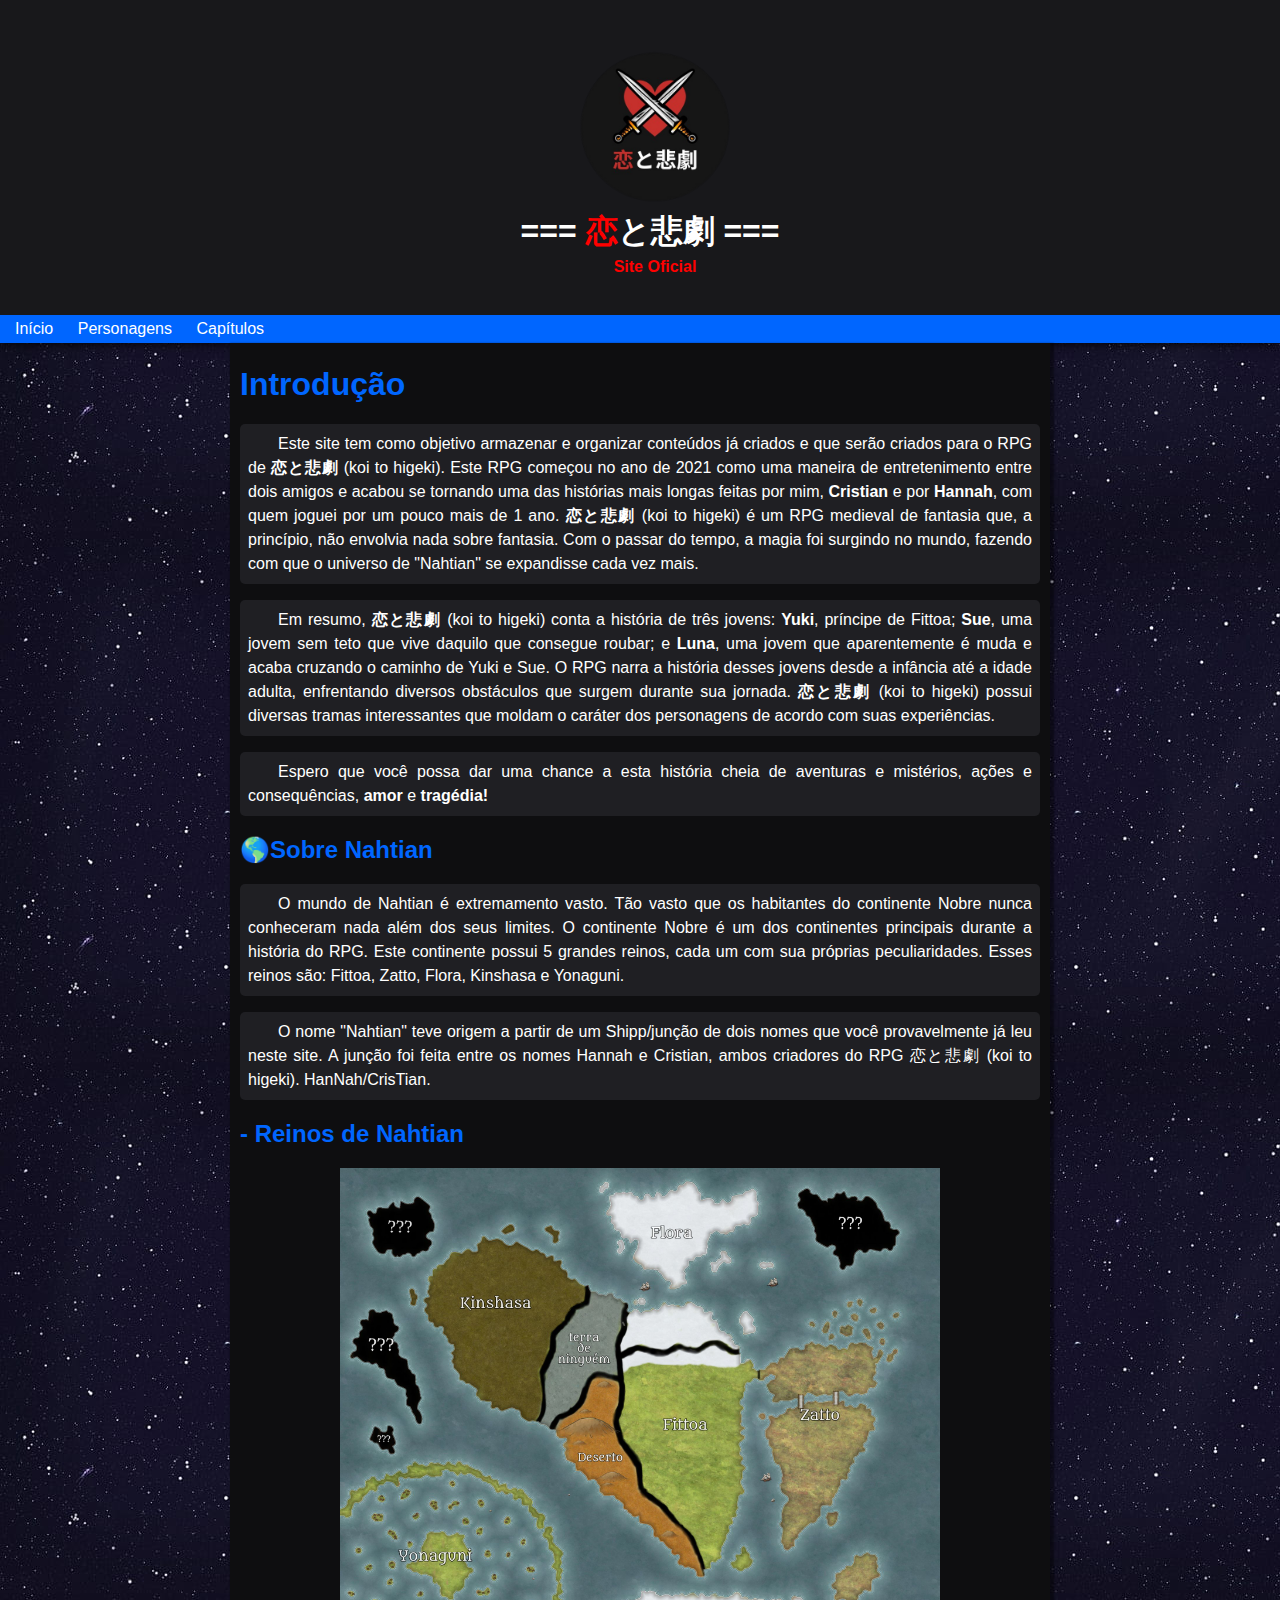
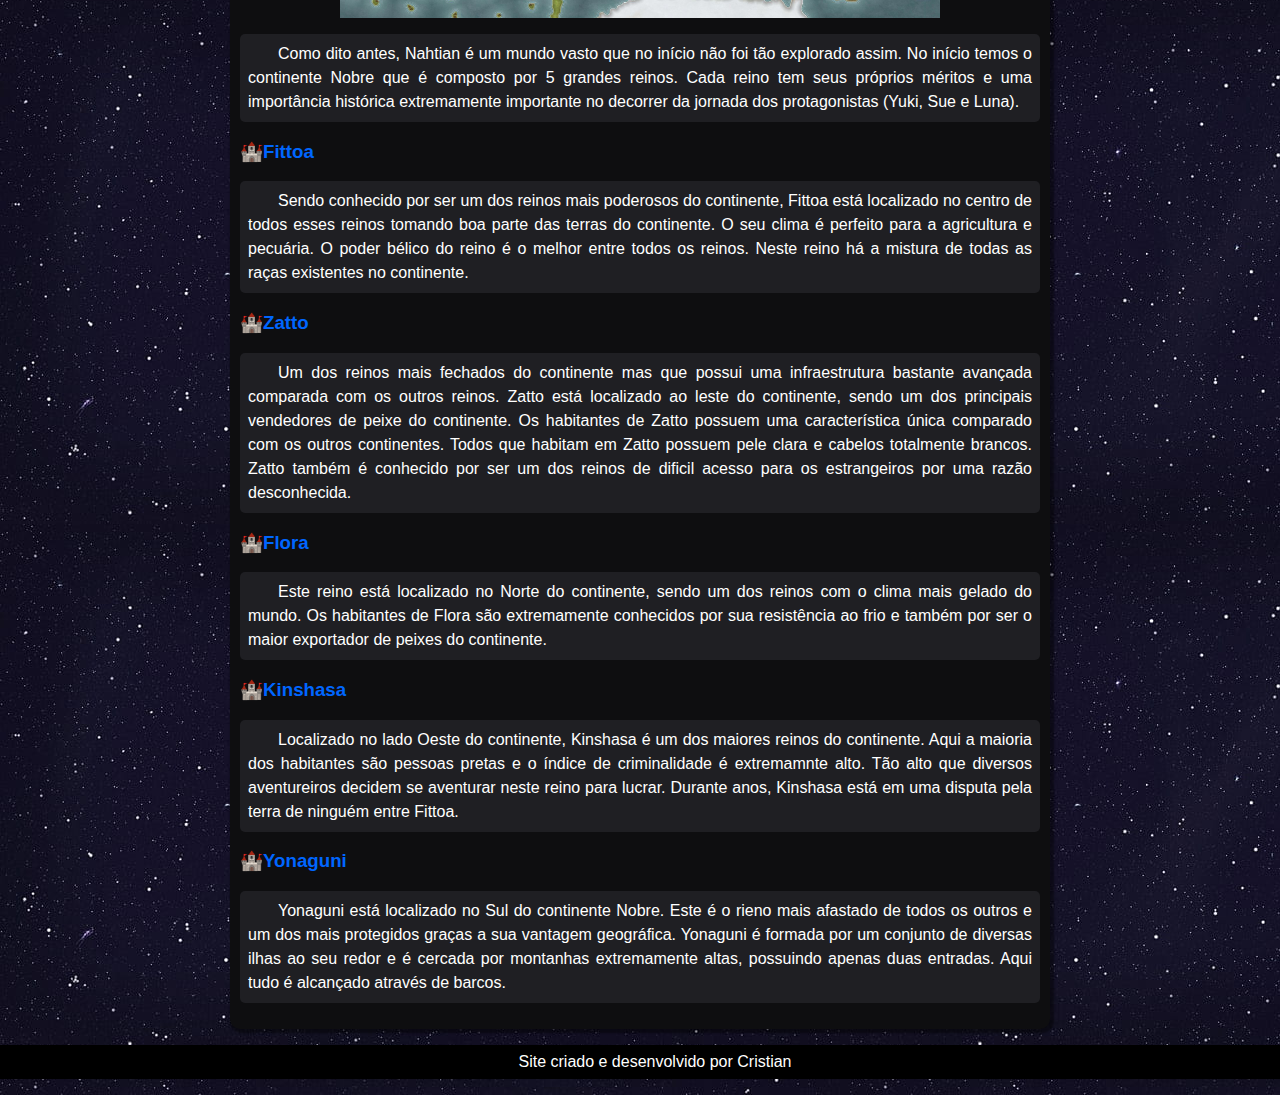
<file: index.html>
<!DOCTYPE html>
<html lang="pt-br">
<head>
    <meta charset="UTF-8">
    <meta name="viewport" content="width=device-width, initial-scale=1.0">
    <link rel="stylesheet" href="estilo1.css">
    <link rel="shortcut icon" href="imagens/icon.png" type="favicon.ico">
    <title>Site Koi to Higeki</title>
    
</head>
<body>
    <header>
        <p><img src="imagens/icon.png" alt="Logo"></p>
            <h1 class="h11">=== <strong>恋</strong>と悲劇 ===</h1>
            <p><strong>Site Oficial</strong></p>
        
        <nav>
            <a href="#">Início</a>
            <a href="personagens/pagina2.html" >Personagens</a>
            <a href="Capítulos/capitulos.html" >Capítulos</a>
        </nav>
    </header>
    <main>
        <h1>Introdução</h1>
        <p class="divisao">Este site tem como objetivo armazenar e organizar conteúdos já criados e que serão criados para o RPG de <strong>恋と悲劇</strong> (koi to higeki). Este RPG começou no ano de 2021 como uma maneira de entretenimento entre dois amigos e acabou se tornando uma das histórias mais longas feitas por mim, <strong>Cristian</strong> e por <strong>Hannah</strong>, com quem joguei por um pouco mais de 1 ano. <strong>恋と悲劇</strong> (koi to higeki) é um RPG medieval de fantasia que, a princípio, não envolvia nada sobre fantasia. Com o passar do tempo, a magia foi surgindo no mundo, fazendo com que o universo de "Nahtian" se expandisse cada vez mais.</p>
        <p class="divisao">Em resumo, <strong>恋と悲劇</strong> (koi to higeki) conta a história de três jovens: <strong>Yuki</strong>, príncipe de Fittoa; <strong>Sue</strong>, uma jovem sem teto que vive daquilo que consegue roubar; e <strong>Luna</strong>, uma jovem que aparentemente é muda e acaba cruzando o caminho de Yuki e Sue. O RPG narra a história desses jovens desde a infância até a idade adulta, enfrentando diversos obstáculos que surgem durante sua jornada. <strong>恋と悲劇</strong> (koi to higeki) possui diversas tramas interessantes que moldam o caráter dos personagens de acordo com suas experiências.</p>
        <p class="divisao">Espero que você possa dar uma chance a esta história cheia de aventuras e mistérios, ações e consequências, <strong>amor</strong> e <strong>tragédia!</strong></p>

        <h2>&#x1F30E;Sobre Nahtian</h2>
        <p class="divisao">O mundo de Nahtian é extremamento vasto. Tão vasto que os habitantes do continente Nobre nunca conheceram nada além dos seus limites. O continente Nobre é um dos continentes principais durante a história do RPG. Este continente possui 5 grandes reinos, cada um com sua próprias peculiaridades. Esses reinos são: Fittoa, Zatto, Flora, Kinshasa e Yonaguni.</p>
        <p class="divisao">O nome "Nahtian" teve origem a partir de um Shipp/junção de dois nomes que você provavelmente já leu neste site. A junção foi feita entre os nomes Hannah e Cristian, ambos criadores do RPG 恋と悲劇 (koi to higeki). HanNah/CrisTian.</p>
        
        <h2>- Reinos de Nahtian</h2>
        <picture>
        <source media="(max-width: 700px )" srcset="imagens\mapa-mundi-pequeno-ori.jpg" type="image/jpg">
        <img src="imagens/mapa-mundi.jpg" alt="original">
        </picture>
        <p class="divisao">Como dito antes, Nahtian é um mundo vasto que no início não foi tão explorado assim. No início temos o continente Nobre que é composto por 5 grandes reinos. Cada reino tem seus próprios méritos e uma importância histórica extremamente importante no decorrer da jornada dos protagonistas (Yuki, Sue e Luna).</p>

        <h3> &#x1F3F0;Fittoa</h3>
        <p class="divisao">Sendo conhecido por ser um dos reinos mais poderosos do continente, Fittoa está localizado no centro de todos esses reinos tomando boa parte das terras do continente. O seu clima é perfeito para a agricultura e pecuária. O poder bélico do reino é o melhor entre todos os reinos. Neste reino há a mistura de todas as raças existentes no continente.
        </p>

        <h3>&#x1F3F0;Zatto</h3>
        <p class="divisao">Um dos reinos mais fechados do continente mas que possui uma infraestrutura bastante avançada comparada com os outros reinos. Zatto está localizado ao leste do continente, sendo um dos principais vendedores de peixe do continente. Os habitantes de Zatto possuem uma característica única comparado com os outros continentes. Todos que habitam em Zatto possuem pele clara e cabelos totalmente brancos. Zatto também é conhecido por ser um dos reinos de dificil acesso para os estrangeiros por uma razão desconhecida.</p>

        <h3>&#x1F3F0;Flora</h3>
        <p class="divisao">Este reino está localizado no Norte do continente, sendo um dos reinos com o clima mais gelado do mundo. Os habitantes de Flora são extremamente conhecidos por sua resistência ao frio e também por ser o maior exportador de peixes do continente.</p>

        <h3>&#x1F3F0;Kinshasa</h3>
        <p class="divisao">Localizado no lado Oeste do continente, Kinshasa é um dos maiores reinos do continente. Aqui a maioria dos habitantes são pessoas pretas e o índice de criminalidade é extremamnte alto. Tão alto que diversos aventureiros decidem se aventurar neste reino para lucrar. Durante anos, Kinshasa está em uma disputa pela terra de ninguém entre Fittoa.</p>

        <h3>&#x1F3F0;Yonaguni</h3>
        <p class="divisao">Yonaguni está localizado no Sul do continente Nobre. Este é o rieno mais afastado de todos os outros e um dos mais protegidos graças a sua vantagem geográfica. Yonaguni é formada por um conjunto de diversas ilhas ao seu redor e é cercada por montanhas extremamente altas, possuindo apenas duas entradas. Aqui tudo é alcançado através de barcos.</p>


    </main>
    <footer>
        <p>Site criado e desenvolvido por Cristian</p>
    </footer>
    
</body>
</html>
</file>
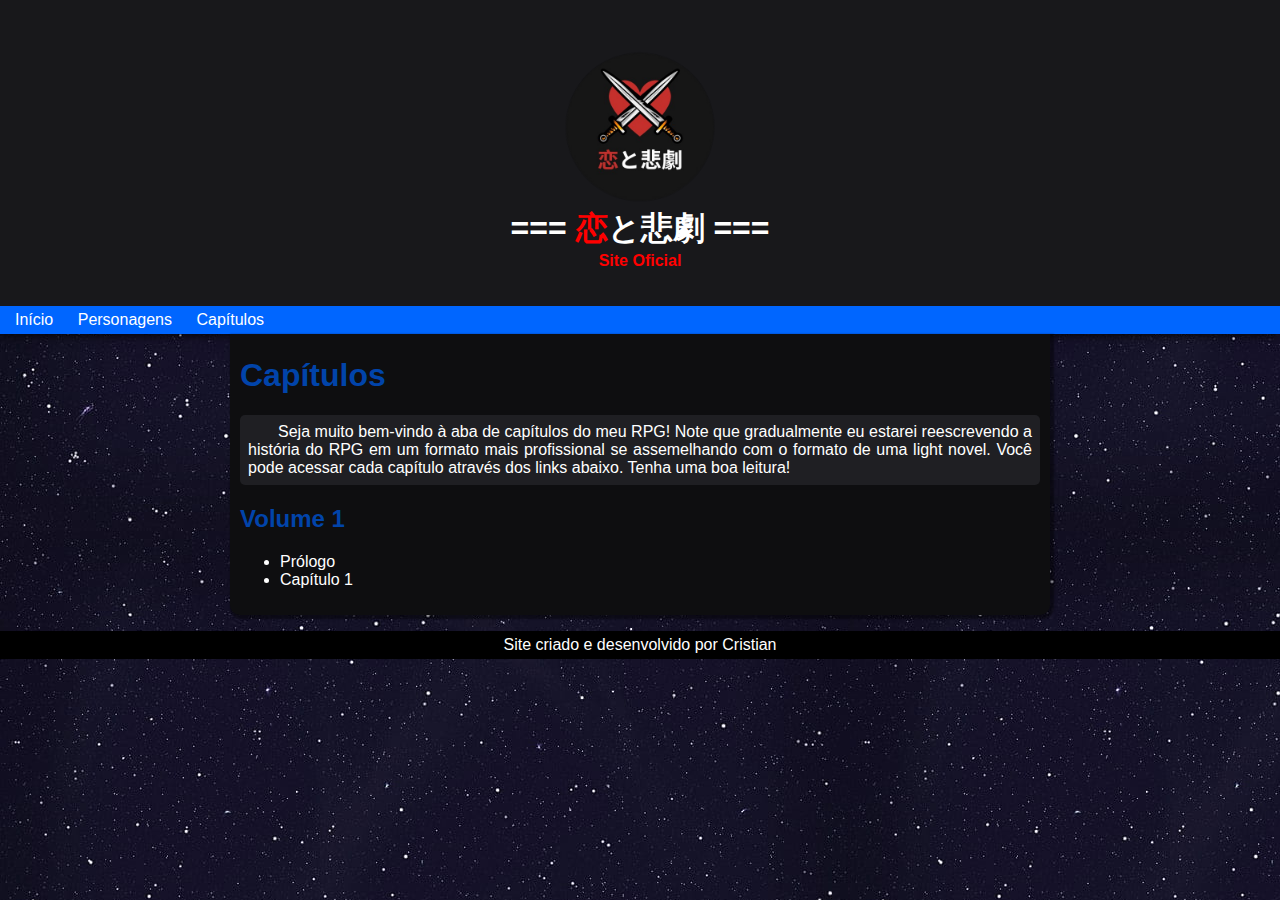
<file: Capítulos/capitulos.html>
<!DOCTYPE html>
<html lang="pt-br">
<head>
    <meta charset="UTF-8">
    <meta name="viewport" content="width=device-width, initial-scale=1.0">
    <link rel="stylesheet" href="estilo3.css">
    <link rel="shortcut icon" href="../imagens/icon.png" type="favicon.ico">
    <title>Site Koi to Higeki</title>
</head>
<body>
    <header>
        <p><img src="../imagens/icon.png" alt="Logo"></p>
        <h1>=== <strong>恋</strong>と悲劇 ===</h1>
        <p><strong>Site Oficial</strong></p>
        <nav>
            <a href="../index.html" >Início</a>
            <a href="../personagens/pagina2.html" >Personagens</a>
            <a href="#">Capítulos</a>
        </nav>
    </header>
    <main>
        <h1>Capítulos</h1>
        <p class="divisão">Seja muito bem-vindo à aba de capítulos do meu RPG! Note que gradualmente eu estarei reescrevendo a história do RPG em um formato mais profissional se assemelhando com o formato de uma light novel. Você pode acessar cada capítulo através dos links abaixo. Tenha uma boa leitura!</p>
        <h2>Volume 1</h2>
        <ul>
            <li><a href="../Volume 1/prologo.html">Prólogo</a></li>
            <li><a href="../Volume 1/capitulo1.html">Capítulo 1</a></li>
        </ul>
    </main>
    <footer>
        <p>Site criado e desenvolvido por Cristian</p>
    </footer>
    
</body>
</html>
</file>
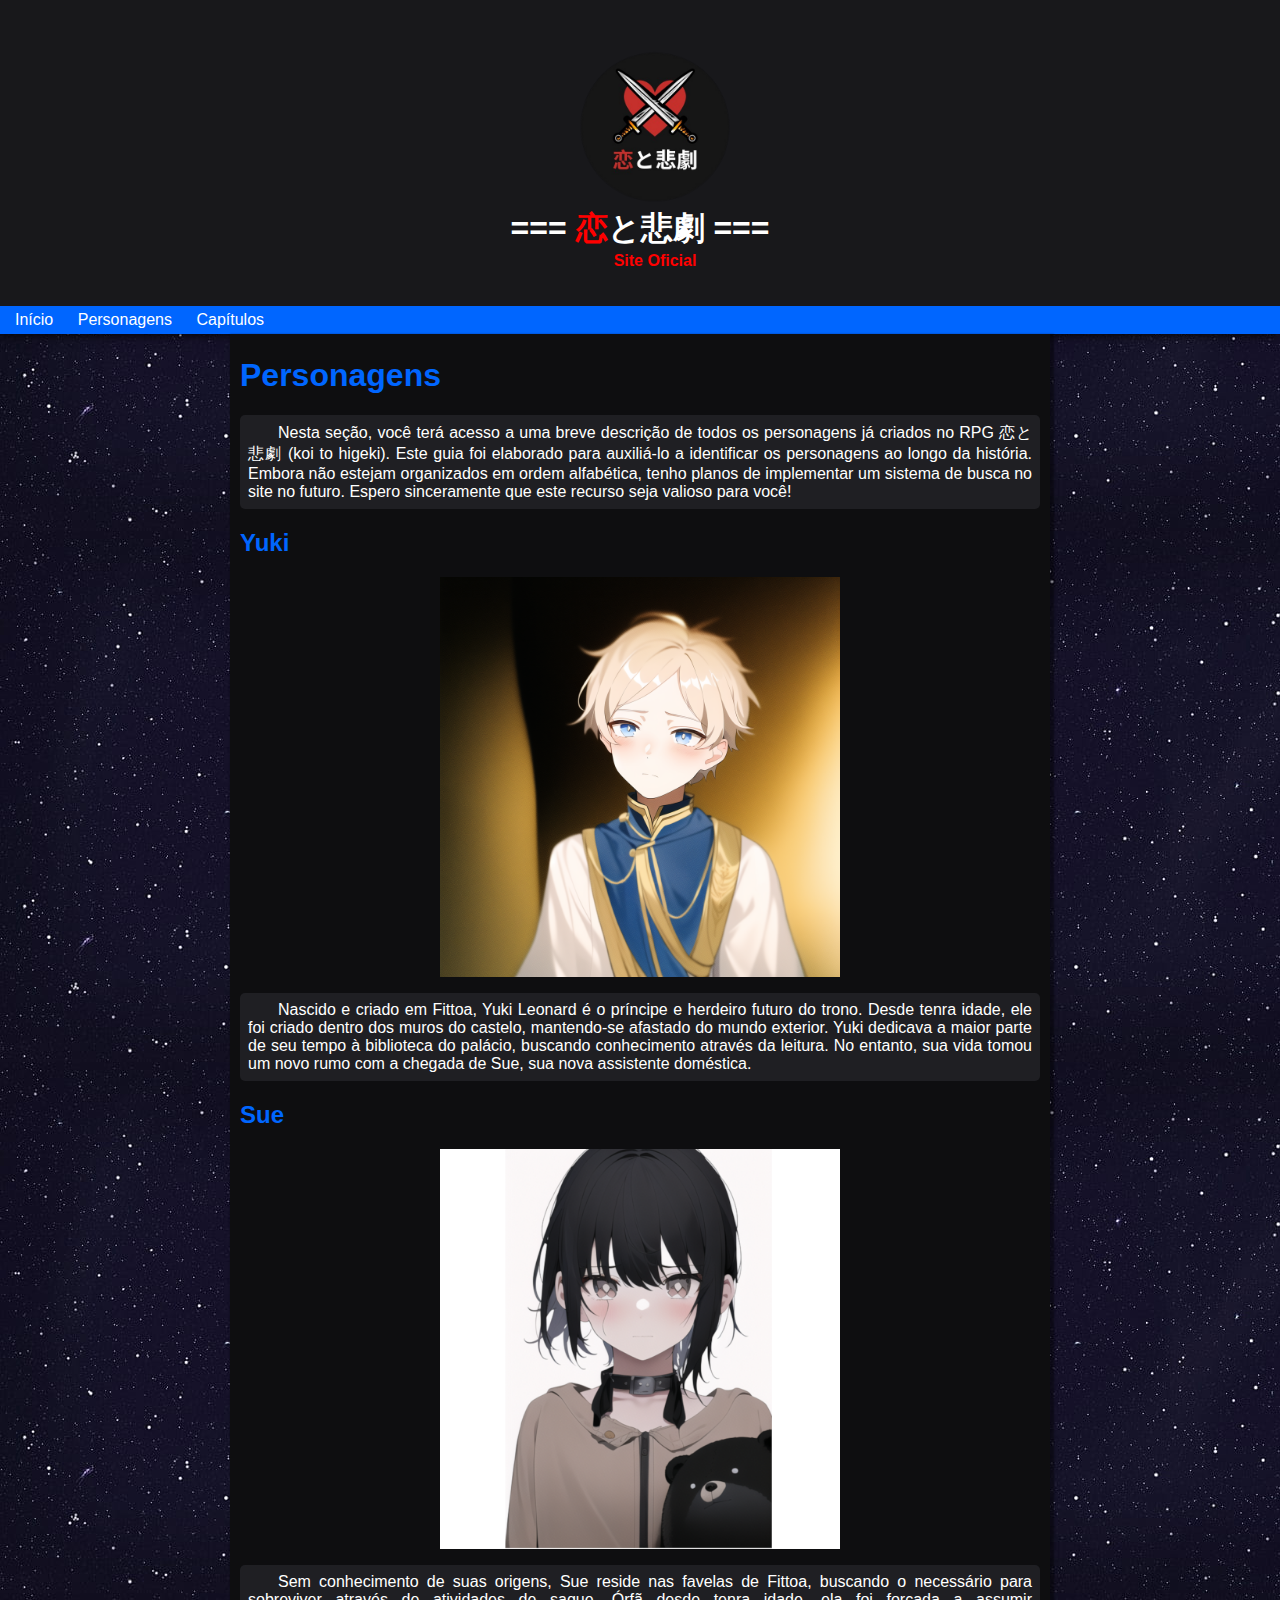
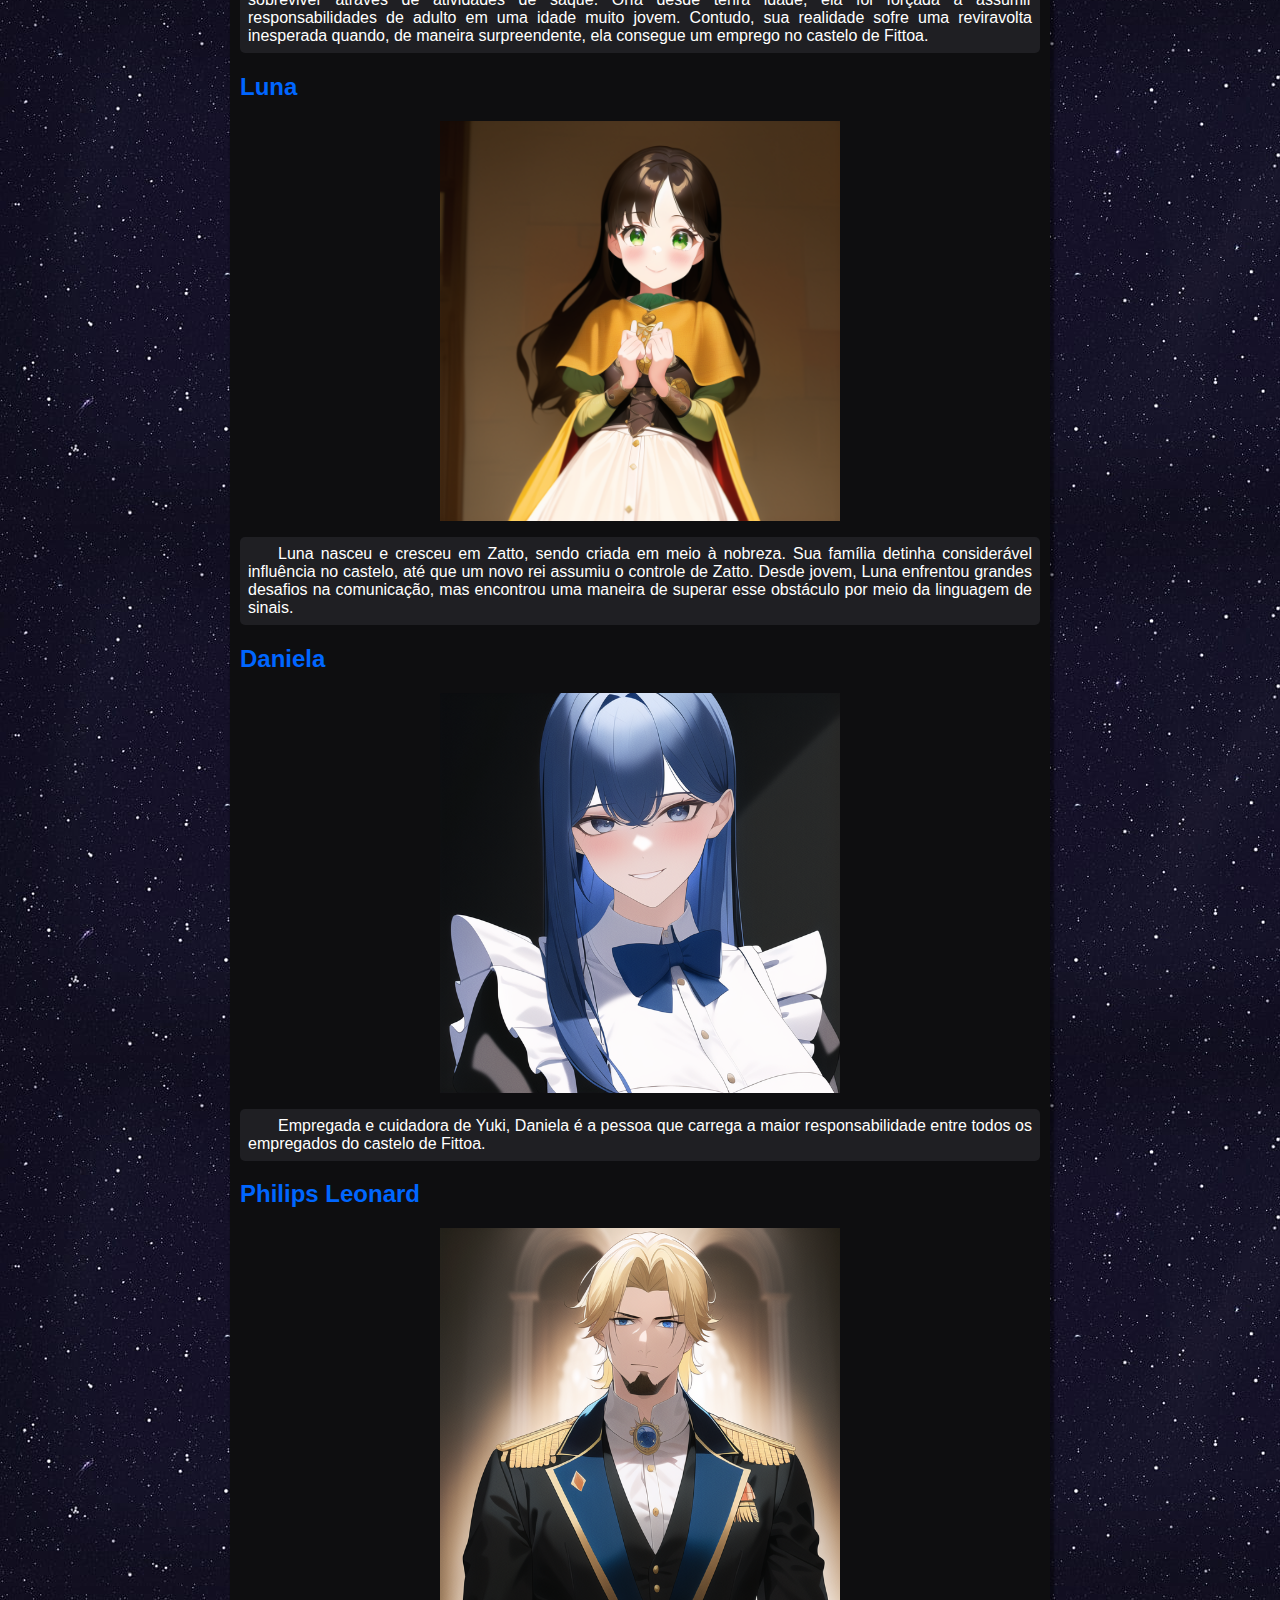
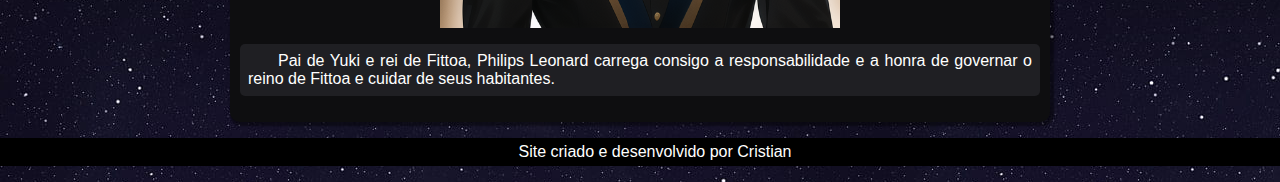
<file: personagens/pagina2.html>
<!DOCTYPE html>
<html lang="pt-br">
<head>
    <meta charset="UTF-8">
    <meta name="viewport" content="width=device-width, initial-scale=1.0">
    <link rel="stylesheet" href="estilo2.css">
    <link rel="shortcut icon" href="../imagens/icon.png" type="favicon.ico">
    <title>Koi to Higeki Personagens</title>
</head>
<body>
        <header>
            <p><img src="../imagens/icon.png" alt="Logo"></p>
            <h1> === <strong>恋</strong>と悲劇 ===</h1>
            <p><strong>Site Oficial</strong></p>
            <nav>
                <a href="../index.html" >Início</a>
                <a href="personagens/pagina2.html" >Personagens</a>
                <a href="../Capítulos/capitulos.html" >Capítulos</a>
            </nav>
        </header>
        <main>
            <h1>Personagens</h1>
            <p class="divisão">Nesta seção, você terá acesso a uma breve descrição de todos os personagens já criados no RPG 恋と悲劇 (koi to higeki). Este guia foi elaborado para auxiliá-lo a identificar os personagens ao longo da história. Embora não estejam organizados em ordem alfabética, tenho planos de implementar um sistema de busca no site no futuro. Espero sinceramente que este recurso seja valioso para você!</p>

            <h2>Yuki</h2>
            <img class="personagens" src="../imagens/yuki-young.png" alt="yuki">
            <p class="divisão">Nascido e criado em Fittoa, Yuki Leonard é o príncipe e herdeiro futuro do trono. Desde tenra idade, ele foi criado dentro dos muros do castelo, mantendo-se afastado do mundo exterior. Yuki dedicava a maior parte de seu tempo à biblioteca do palácio, buscando conhecimento através da leitura. No entanto, sua vida tomou um novo rumo com a chegada de Sue, sua nova assistente doméstica.</p>

            <h2>Sue</h2>
            <img class="personagens" src="../imagens/sue-young-original.png" alt="Sue">
            <p class="divisão">Sem conhecimento de suas origens, Sue reside nas favelas de Fittoa, buscando o necessário para sobreviver através de atividades de saque. Órfã desde tenra idade, ela foi forçada a assumir responsabilidades de adulto em uma idade muito jovem. Contudo, sua realidade sofre uma reviravolta inesperada quando, de maneira surpreendente, ela consegue um emprego no castelo de Fittoa.</p>

            <h2>Luna</h2>
            <img class="personagens" src="../imagens/luna-young.png" alt="Luna">
            <p class="divisão">Luna nasceu e cresceu em Zatto, sendo criada em meio à nobreza. Sua família detinha considerável influência no castelo, até que um novo rei assumiu o controle de Zatto. Desde jovem, Luna enfrentou grandes desafios na comunicação, mas encontrou uma maneira de superar esse obstáculo por meio da linguagem de sinais.</p>

            <h2>Daniela</h2>
            <img class="personagens" src="../imagens/daniela.png" alt="daniela">
            <p class="divisão">Empregada e cuidadora de Yuki, Daniela é a pessoa que carrega a maior responsabilidade entre todos os empregados do castelo de Fittoa.</p>

            <h2>Philips Leonard</h2>
            <img class="personagens" src="../imagens/PhilipsLeonard.png" alt="Philips">
            <p class="divisão">Pai de Yuki e rei de Fittoa, Philips Leonard carrega consigo a responsabilidade e a honra de governar o reino de Fittoa e cuidar de seus habitantes.</p>


        </main>
        <footer>
            <p>Site criado e desenvolvido por Cristian</p>
        </footer>
        
    
    
</body>
</html>
</file>
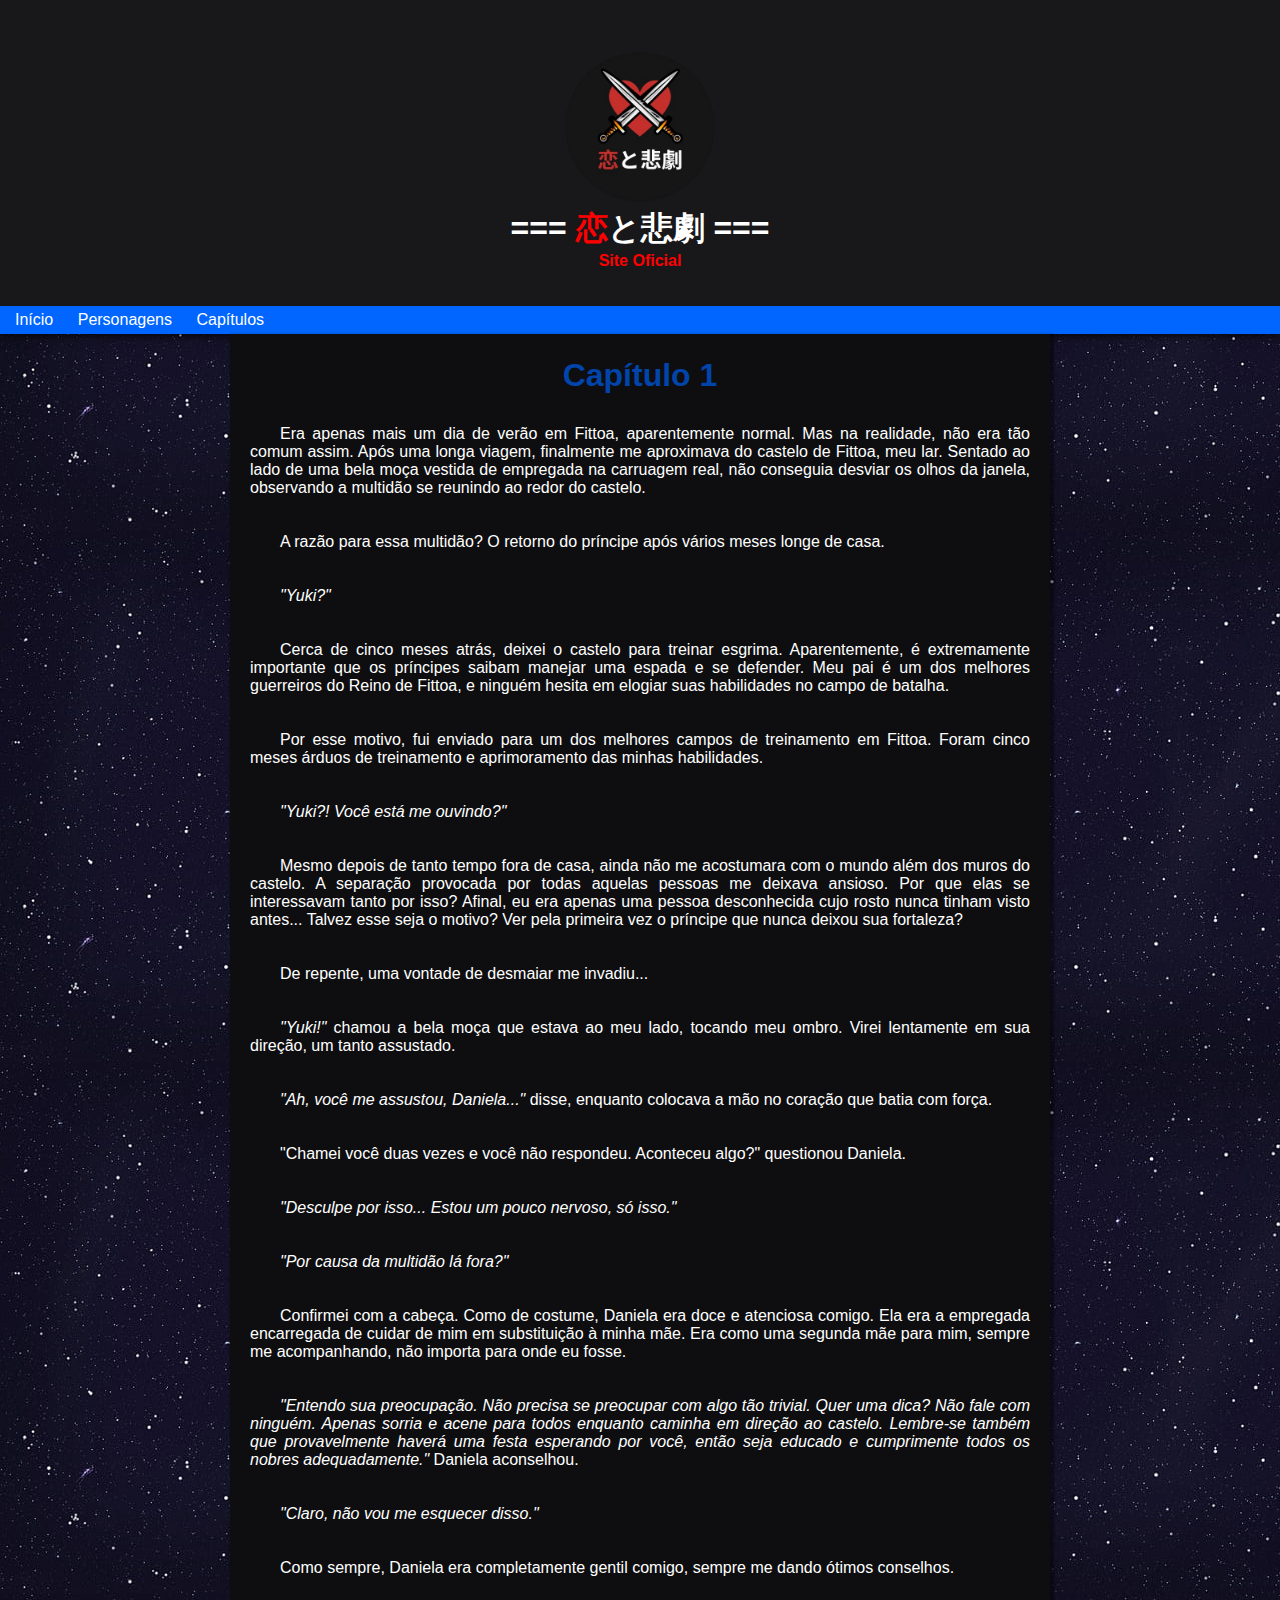
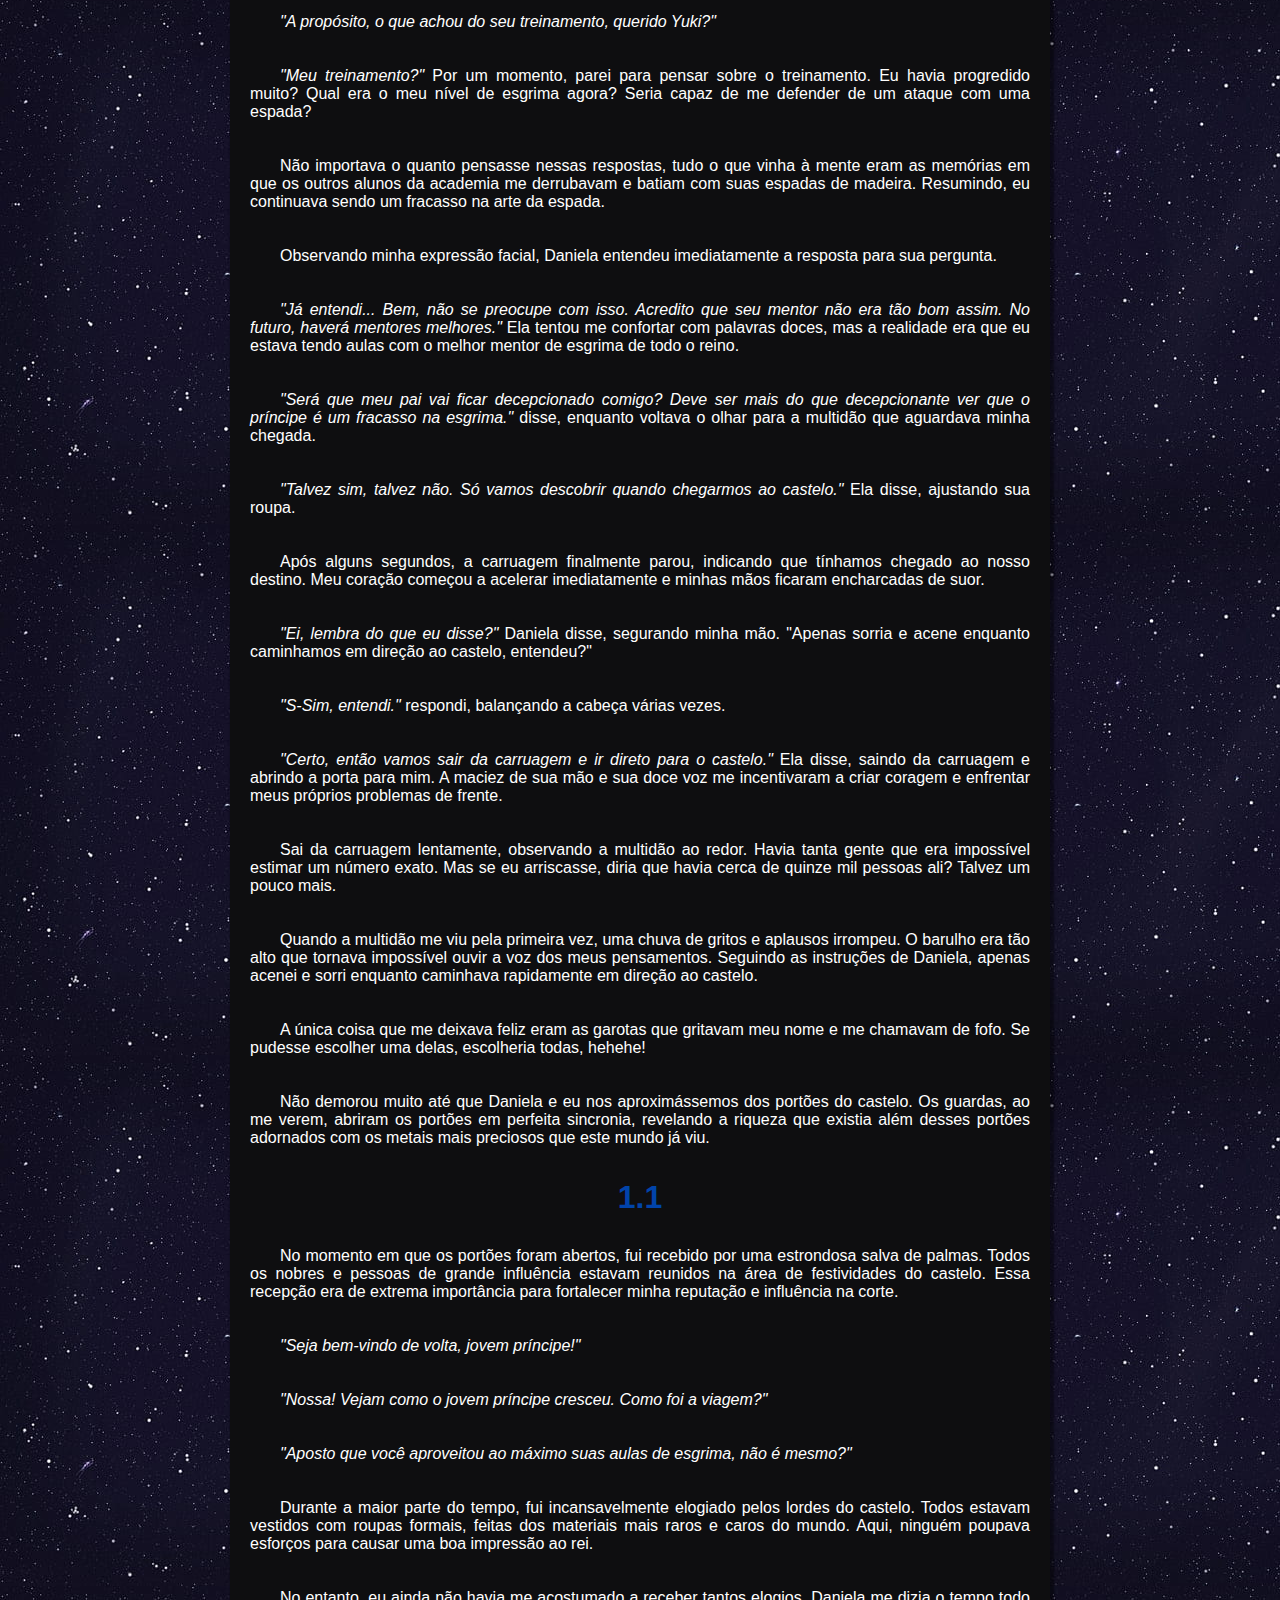
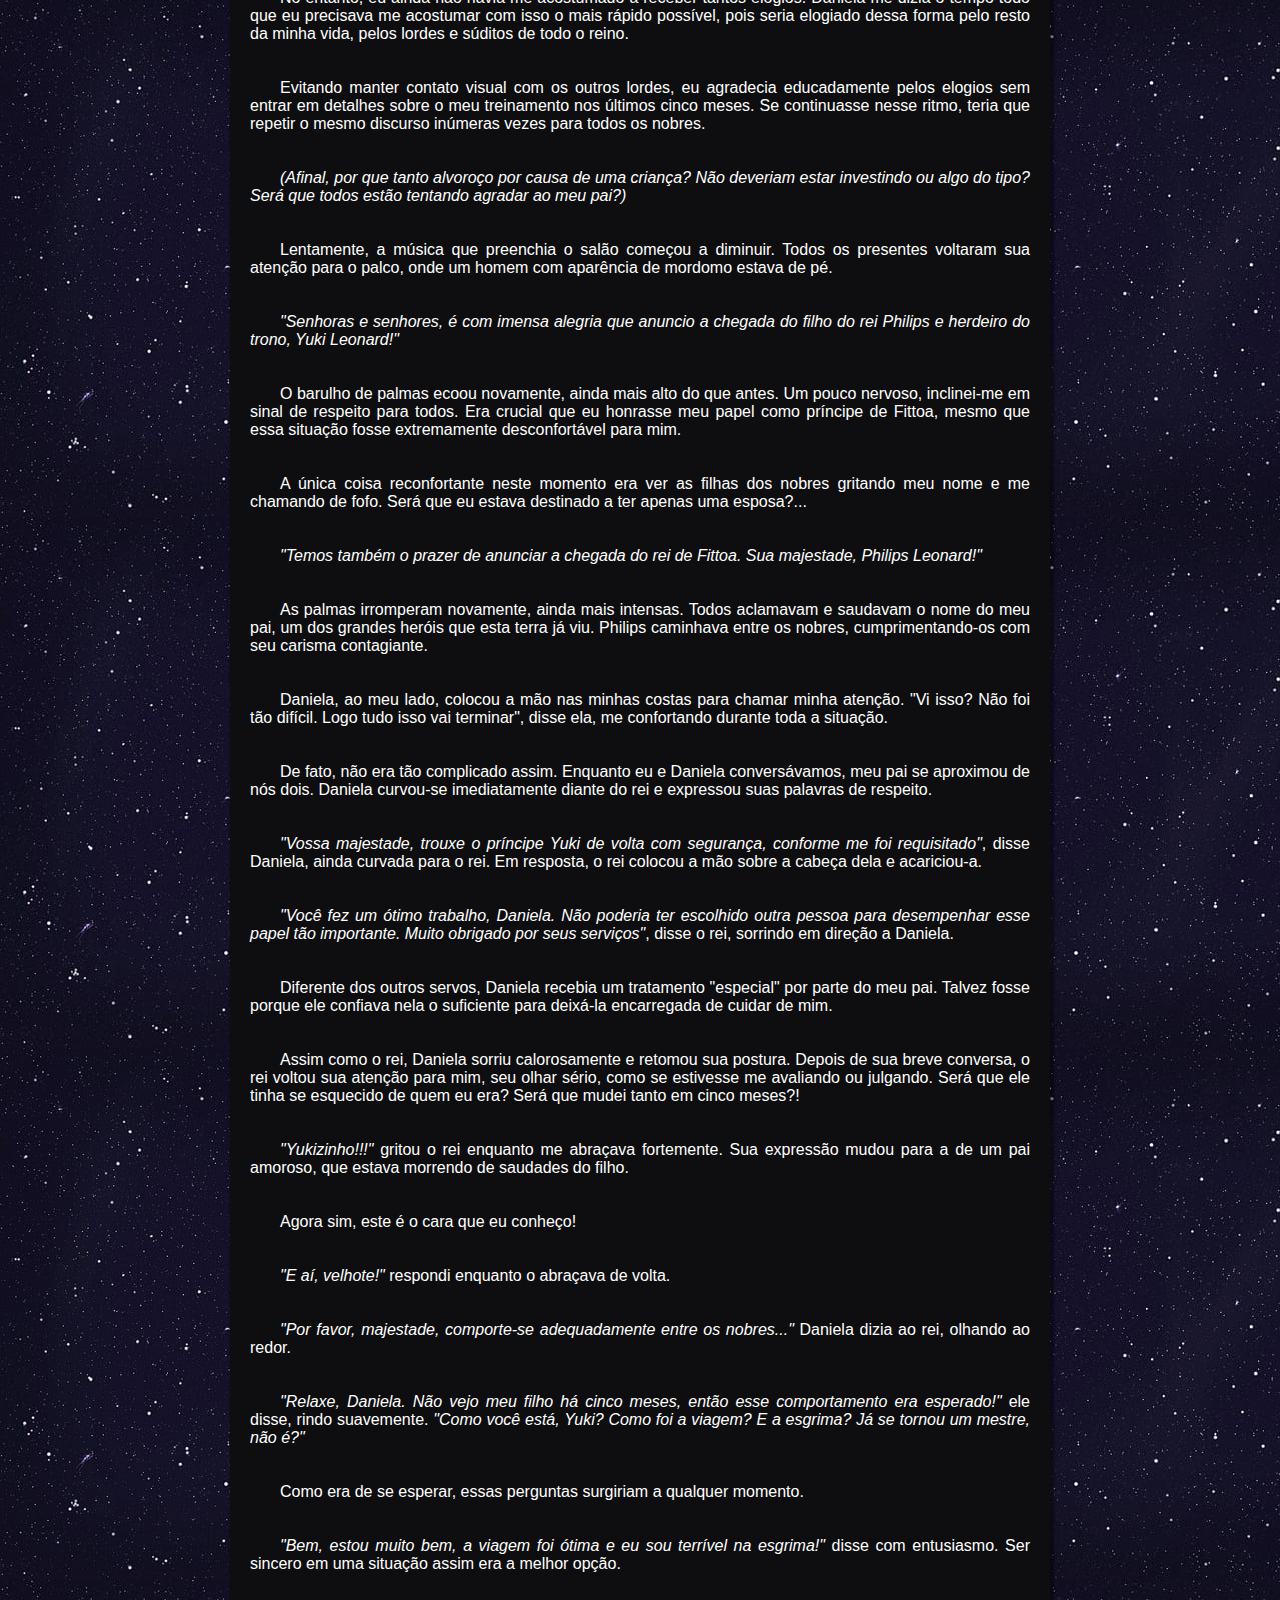
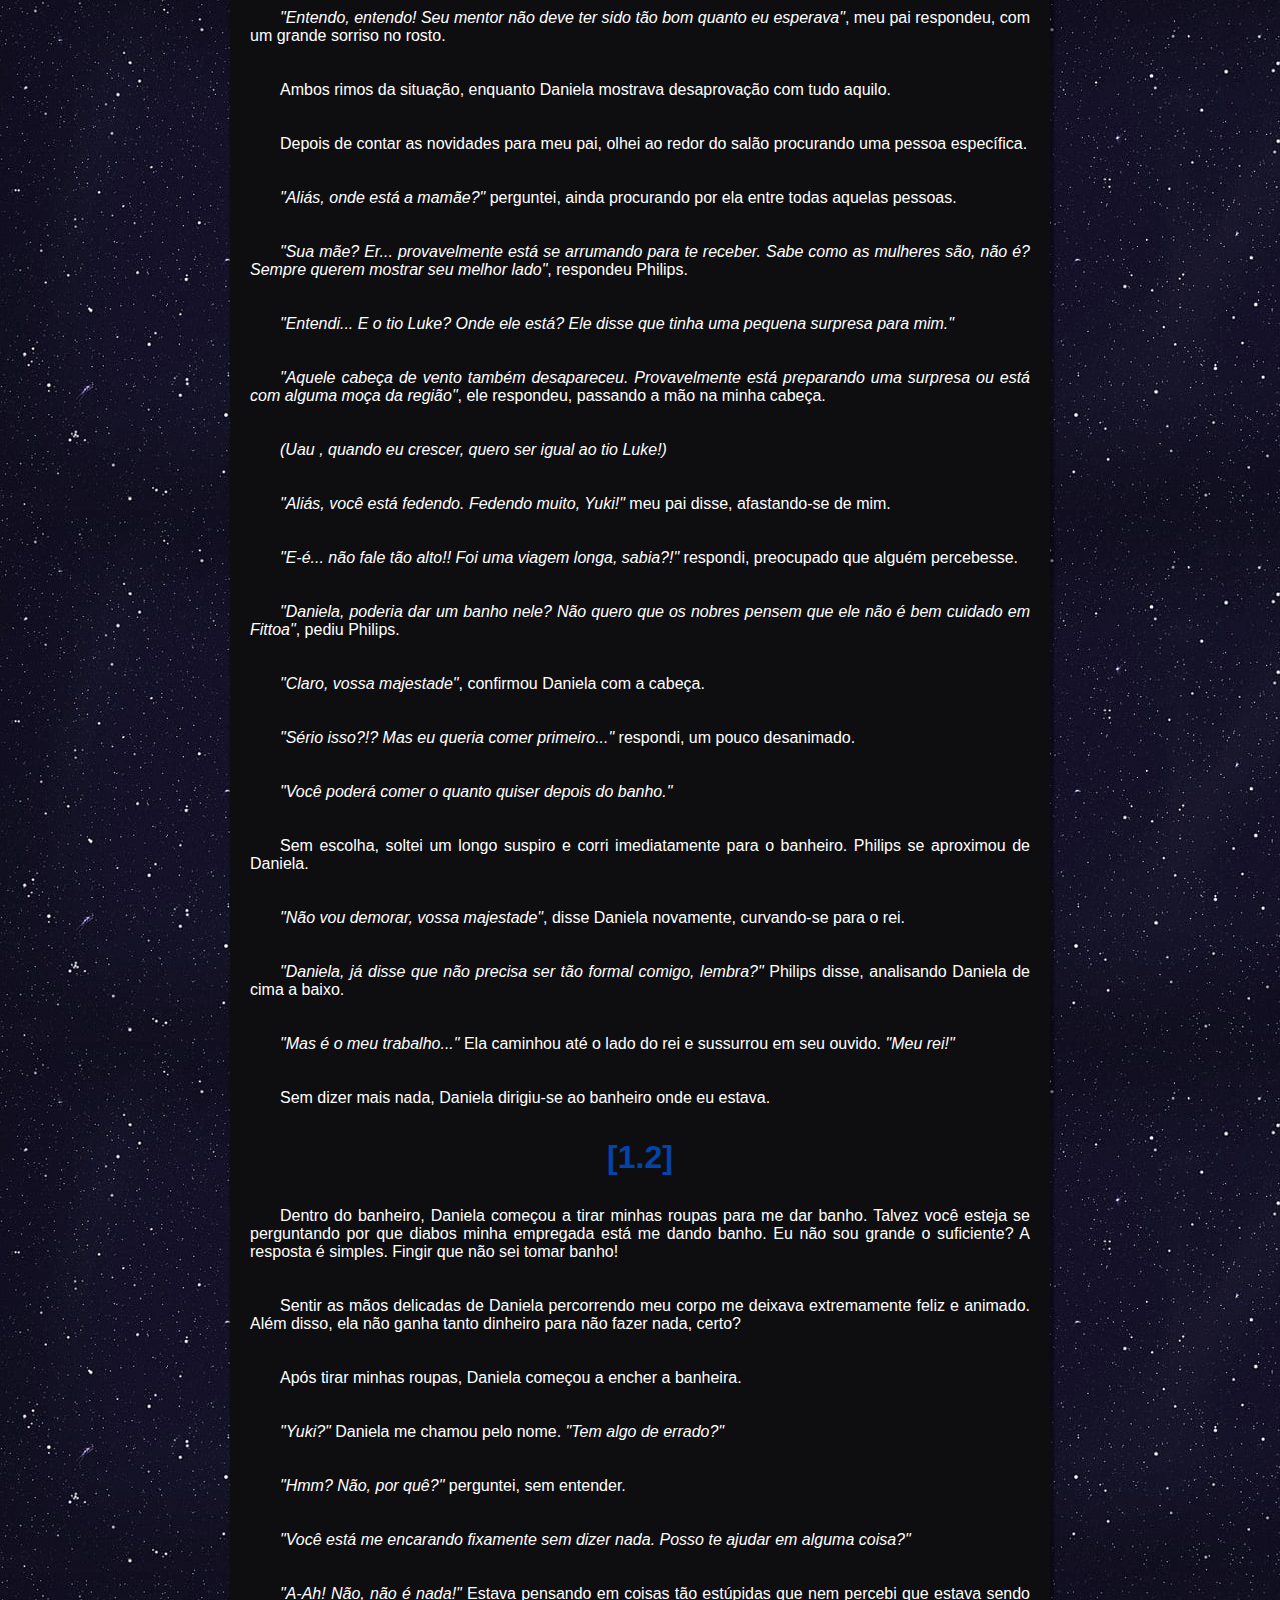
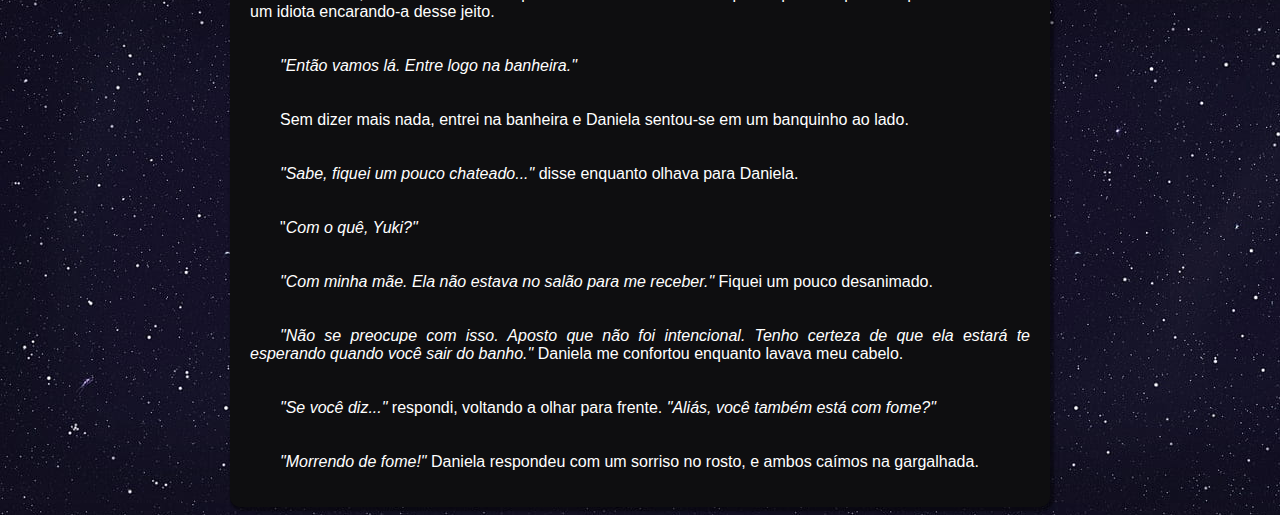
<file: Volume 1/capitulo1.html>
<!DOCTYPE html>
<html lang="pt-br">
<head>
    <meta charset="UTF-8">
    <meta name="viewport" content="width=device-width, initial-scale=1.0">
    <link rel="stylesheet" href="capitulo1.css">
    <title>Vol 1: Capítulo 1</title>
    <link rel="shortcut icon" href="../imagens/favicon.ico" type="image/x-icon">
</head>
<body>
    <header>
        <p><img src="../imagens/icon.png" alt="Logo"></p>
        <h1> === <strong>恋</strong>と悲劇 ===</h1>
        <p><strong>Site Oficial</strong></p>
        <nav>
            <a href="../index.html" >Início</a>
            <a href="../personagens/pagina2.html" >Personagens</a>
            <a href="../Capítulos/capitulos.html" >Capítulos</a>
        </nav>
    </header>
    <main>
        <h1>Capítulo 1</h1>
        <p>Era apenas mais um dia de verão em Fittoa, aparentemente normal. Mas na realidade, não era tão comum assim. Após uma longa viagem, finalmente me aproximava do castelo de Fittoa, meu lar. Sentado ao lado de uma bela moça vestida de empregada na carruagem real, não conseguia desviar os olhos da janela, observando a multidão se reunindo ao redor do castelo.</p>

        <p>A razão para essa multidão? O retorno do príncipe após vários meses longe de casa.</p>

        <p><i>"Yuki?"</i></p>

        <p>Cerca de cinco meses atrás, deixei o castelo para treinar esgrima. Aparentemente, é extremamente importante que os príncipes saibam manejar uma espada e se defender. Meu pai é um dos melhores guerreiros do Reino de Fittoa, e ninguém hesita em elogiar suas habilidades no campo de batalha.</p>

        <p>Por esse motivo, fui enviado para um dos melhores campos de treinamento em Fittoa. Foram cinco meses árduos de treinamento e aprimoramento das minhas habilidades.</p>

        <p><i>"Yuki?! Você está me ouvindo?"</i></p>

        <p>Mesmo depois de tanto tempo fora de casa, ainda não me acostumara com o mundo além dos muros do castelo. A separação provocada por todas aquelas pessoas me deixava ansioso. Por que elas se interessavam tanto por isso? Afinal, eu era apenas uma pessoa desconhecida cujo rosto nunca tinham visto antes... Talvez esse seja o motivo? Ver pela primeira vez o príncipe que nunca deixou sua fortaleza?</p>

        <p>De repente, uma vontade de desmaiar me invadiu...</p>

        <p><i>"Yuki!"</i> chamou a bela moça que estava ao meu lado, tocando meu ombro. Virei lentamente em sua direção, um tanto assustado.</p>

        <p><i>"Ah, você me assustou, Daniela..." </i>disse, enquanto colocava a mão no coração que batia com força.</p>

        <p>"Chamei você duas vezes e você não respondeu. Aconteceu algo?" questionou Daniela.</p>

        <p><i>"Desculpe por isso... Estou um pouco nervoso, só isso."</i></p>

        <p><i>"Por causa da multidão lá fora?"</i></p>

        <p>Confirmei com a cabeça. Como de costume, Daniela era doce e atenciosa comigo. Ela era a empregada encarregada de cuidar de mim em substituição à minha mãe. Era como uma segunda mãe para mim, sempre me acompanhando, não importa para onde eu fosse.</p>

        <p><i>"Entendo sua preocupação. Não precisa se preocupar com algo tão trivial. Quer uma dica? Não fale com ninguém. Apenas sorria e acene para todos enquanto caminha em direção ao castelo. Lembre-se também que provavelmente haverá uma festa esperando por você, então seja educado e cumprimente todos os nobres adequadamente."</i> Daniela aconselhou.</p>

        <p><i>"Claro, não vou me esquecer disso."</i></p>

        <p>Como sempre, Daniela era completamente gentil comigo, sempre me dando ótimos conselhos.</p>

        <p><i>"A propósito, o que achou do seu treinamento, querido Yuki?"</i></p>

        <p><i>"Meu treinamento?"</i> Por um momento, parei para pensar sobre o treinamento. Eu havia progredido muito? Qual era o meu nível de esgrima agora? Seria capaz de me defender de um ataque com uma espada?</p>

        <p>Não importava o quanto pensasse nessas respostas, tudo o que vinha à mente eram as memórias em que os outros alunos da academia me derrubavam e batiam com suas espadas de madeira. Resumindo, eu continuava sendo um fracasso na arte da espada.</p>

        <p>Observando minha expressão facial, Daniela entendeu imediatamente a resposta para sua pergunta.</p>

        <p><i>"Já entendi... Bem, não se preocupe com isso. Acredito que seu mentor não era tão bom assim. No futuro, haverá mentores melhores."</i> Ela tentou me confortar com palavras doces, mas a realidade era que eu estava tendo aulas com o melhor mentor de esgrima de todo o reino.</p>

        <p><i>"Será que meu pai vai ficar decepcionado comigo? Deve ser mais do que decepcionante ver que o príncipe é um fracasso na esgrima."</i> disse, enquanto voltava o olhar para a multidão que aguardava minha chegada.</p>

        <p><i>"Talvez sim, talvez não. Só vamos descobrir quando chegarmos ao castelo."</i> Ela disse, ajustando sua roupa.</p>

        <p>Após alguns segundos, a carruagem finalmente parou, indicando que tínhamos chegado ao nosso destino. Meu coração começou a acelerar imediatamente e minhas mãos ficaram encharcadas de suor.</p>

        <p><i>"Ei, lembra do que eu disse?"</i> Daniela disse, segurando minha mão. "Apenas sorria e acene enquanto caminhamos em direção ao castelo, entendeu?"</p>

        <p><i>"S-Sim, entendi."</i> respondi, balançando a cabeça várias vezes.</p>

        <p><i>"Certo, então vamos sair da carruagem e ir direto para o castelo."</i> Ela disse, saindo da carruagem e abrindo a porta para mim. A maciez de sua mão e sua doce voz me incentivaram a criar coragem e enfrentar meus próprios problemas de frente.</p>

        <p>Sai da carruagem lentamente, observando a multidão ao redor. Havia tanta gente que era impossível estimar um número exato. Mas se eu arriscasse, diria que havia cerca de quinze mil pessoas ali? Talvez um pouco mais.</p>

        <p>Quando a multidão me viu pela primeira vez, uma chuva de gritos e aplausos irrompeu. O barulho era tão alto que tornava impossível ouvir a voz dos meus pensamentos. Seguindo as instruções de Daniela, apenas acenei e sorri enquanto caminhava rapidamente em direção ao castelo.</p>

        <p>A única coisa que me deixava feliz eram as garotas que gritavam meu nome e me chamavam de fofo. Se pudesse escolher uma delas, escolheria todas, hehehe!</p>

        <p>Não demorou muito até que Daniela e eu nos aproximássemos dos portões do castelo. Os guardas, ao me verem, abriram os portões em perfeita sincronia, revelando a riqueza que existia além desses portões adornados com os metais mais preciosos que este mundo já viu.</p>

        <h1>1.1</h1>

        <p>No momento em que os portões foram abertos, fui recebido por uma estrondosa salva de palmas. Todos os nobres e pessoas de grande influência estavam reunidos na área de festividades do castelo. Essa recepção era de extrema importância para fortalecer minha reputação e influência na corte.</p>

        <p><i>"Seja bem-vindo de volta, jovem príncipe!"</i></p>

        <p><i>"Nossa! Vejam como o jovem príncipe cresceu. Como foi a viagem?"</i></p>

        <p><i>"Aposto que você aproveitou ao máximo suas aulas de esgrima, não é mesmo?"</i></p>

        <p>Durante a maior parte do tempo, fui incansavelmente elogiado pelos lordes do castelo. Todos estavam vestidos com roupas formais, feitas dos materiais mais raros e caros do mundo. Aqui, ninguém poupava esforços para causar uma boa impressão ao rei.</p>
        
        <p>No entanto, eu ainda não havia me acostumado a receber tantos elogios. Daniela me dizia o tempo todo que eu precisava me acostumar com isso o mais rápido possível, pois seria elogiado dessa forma pelo resto da minha vida, pelos lordes e súditos de todo o reino.</p>

        <p>Evitando manter contato visual com os outros lordes, eu agradecia educadamente pelos elogios sem entrar em detalhes sobre o meu treinamento nos últimos cinco meses. Se continuasse nesse ritmo, teria que repetir o mesmo discurso inúmeras vezes para todos os nobres.</p>

        <p><i>(Afinal, por que tanto alvoroço por causa de uma criança? Não deveriam estar investindo ou algo do tipo? Será que todos estão tentando agradar ao meu pai?)</i></p>

        <p>Lentamente, a música que preenchia o salão começou a diminuir. Todos os presentes voltaram sua atenção para o palco, onde um homem com aparência de mordomo estava de pé.</p>

        <p><i>"Senhoras e senhores, é com imensa alegria que anuncio a chegada do filho do rei Philips e herdeiro do trono, Yuki Leonard!"</i></p>

        <p>O barulho de palmas ecoou novamente, ainda mais alto do que antes. Um pouco nervoso, inclinei-me em sinal de respeito para todos. Era crucial que eu honrasse meu papel como príncipe de Fittoa, mesmo que essa situação fosse extremamente desconfortável para mim.</p>

        <p>A única coisa reconfortante neste momento era ver as filhas dos nobres gritando meu nome e me chamando de fofo. Será que eu estava destinado a ter apenas uma esposa?...</p>

        <p><i>"Temos também o prazer de anunciar a chegada do rei de Fittoa. Sua majestade, Philips Leonard!"</i></p>

        <p>As palmas irromperam novamente, ainda mais intensas. Todos aclamavam e saudavam o nome do meu pai, um dos grandes heróis que esta terra já viu. Philips caminhava entre os nobres, cumprimentando-os com seu carisma contagiante.</p>

        <p>Daniela, ao meu lado, colocou a mão nas minhas costas para chamar minha atenção. "Vi isso? Não foi tão difícil. Logo tudo isso vai terminar", disse ela, me confortando durante toda a situação.</p>

        <p>
            De fato, não era tão complicado assim. Enquanto eu e Daniela conversávamos, meu pai se aproximou de nós dois. Daniela curvou-se imediatamente diante do rei e expressou suas palavras de respeito.
        </p>

        <p><i>"Vossa majestade, trouxe o príncipe Yuki de volta com segurança, conforme me foi requisitado"</i>, disse Daniela, ainda curvada para o rei. Em resposta, o rei colocou a mão sobre a cabeça dela e acariciou-a.</p>

        <p><i>"Você fez um ótimo trabalho, Daniela. Não poderia ter escolhido outra pessoa para desempenhar esse papel tão importante. Muito obrigado por seus serviços"</i>, disse o rei, sorrindo em direção a Daniela.</p>

        <p>Diferente dos outros servos, Daniela recebia um tratamento "especial" por parte do meu pai. Talvez fosse porque ele confiava nela o suficiente para deixá-la encarregada de cuidar de mim.</p>

        <p>Assim como o rei, Daniela sorriu calorosamente e retomou sua postura. Depois de sua breve conversa, o rei voltou sua atenção para mim, seu olhar sério, como se estivesse me avaliando ou julgando. Será que ele tinha se esquecido de quem eu era? Será que mudei tanto em cinco meses?!</p>

        <p><i>"Yukizinho!!!"</i> gritou o rei enquanto me abraçava fortemente. Sua expressão mudou para a de um pai amoroso, que estava morrendo de saudades do filho.</p>

        <p>Agora sim, este é o cara que eu conheço!</p>

        <p><i>"E aí, velhote!"</i> respondi enquanto o abraçava de volta.</p>

        <p><i>"Por favor, majestade, comporte-se adequadamente entre os nobres..."</i> Daniela dizia ao rei, olhando ao redor.</p>

        <p><i>"Relaxe, Daniela. Não vejo meu filho há cinco meses, então esse comportamento era esperado!"</i> ele disse, rindo suavemente. <i>"Como você está, Yuki? Como foi a viagem? E a esgrima? Já se tornou um mestre, não é?"</i></p>

        <p>Como era de se esperar, essas perguntas surgiriam a qualquer momento.</p>

        <p><i>"Bem, estou muito bem, a viagem foi ótima e eu sou terrível na esgrima!"</i> disse com entusiasmo. Ser sincero em uma situação assim era a melhor opção.</p>

        <p><i>"Entendo, entendo! Seu mentor não deve ter sido tão bom quanto eu esperava"</i>, meu pai respondeu, com um grande sorriso no rosto.</p>

        <p>Ambos rimos da situação, enquanto Daniela mostrava desaprovação com tudo aquilo.</p>

        <p>Depois de contar as novidades para meu pai, olhei ao redor do salão procurando uma pessoa específica.</p>

        <p><i>"Aliás, onde está a mamãe?"</i> perguntei, ainda procurando por ela entre todas aquelas pessoas.</p>

        <p><i>"Sua mãe? Er... provavelmente está se arrumando para te receber. Sabe como as mulheres são, não é? Sempre querem mostrar seu melhor lado"</i>, respondeu Philips.</p>

        <p><i>"Entendi... E o tio Luke? Onde ele está? Ele disse que tinha uma pequena surpresa para mim."</i></p>

        <p><i>"Aquele cabeça de vento também desapareceu. Provavelmente está preparando uma surpresa ou está com alguma moça da região"</i>, ele respondeu, passando a mão na minha cabeça.</p>

        <p>
            <i>
                (Uau
                , quando eu crescer, quero ser igual ao tio Luke!)
            </i>
        </p>

        <p><i>"Aliás, você está fedendo. Fedendo muito, Yuki!"</i> meu pai disse, afastando-se de mim.</p>

        <p><i>"E-é... não fale tão alto!! Foi uma viagem longa, sabia?!"</i> respondi, preocupado que alguém percebesse.</p>

        <p><i>"Daniela, poderia dar um banho nele? Não quero que os nobres pensem que ele não é bem cuidado em Fittoa"</i>, pediu Philips.</p>

        <p><i>"Claro, vossa majestade"</i>, confirmou Daniela com a cabeça.</p>

        <p><i>"Sério isso?!? Mas eu queria comer primeiro..."</i> respondi, um pouco desanimado.</p>

        <p><i>"Você poderá comer o quanto quiser depois do banho."</i></p>

        <p>Sem escolha, soltei um longo suspiro e corri imediatamente para o banheiro. Philips se aproximou de Daniela.</p>

        <p><i>"Não vou demorar, vossa majestade"</i>, disse Daniela novamente, curvando-se para o rei.</p>

        <p><i>"Daniela, já disse que não precisa ser tão formal comigo, lembra?"</i> Philips disse, analisando Daniela de cima a baixo.</p>

        <p><i>"Mas é o meu trabalho..."</i> Ela caminhou até o lado do rei e sussurrou em seu ouvido. <i>"Meu rei!"</i></p>

        <p>Sem dizer mais nada, Daniela dirigiu-se ao banheiro onde eu estava.</p>

        <h1>[1.2]</h1>
        
        <p>Dentro do banheiro, Daniela começou a tirar minhas roupas para me dar banho. Talvez você esteja se perguntando por que diabos minha empregada está me dando banho. Eu não sou grande o suficiente? A resposta é simples. Fingir que não sei tomar banho!</p>

        <p>Sentir as mãos delicadas de Daniela percorrendo meu corpo me deixava extremamente feliz e animado. Além disso, ela não ganha tanto dinheiro para não fazer nada, certo?</p>

        <p>Após tirar minhas roupas, Daniela começou a encher a banheira.</p>

        <p><i>"Yuki?"</i> Daniela me chamou pelo nome. <i>"Tem algo de errado?"</i></p>

        <p><i>"Hmm? Não, por quê?"</i> perguntei, sem entender.</p>

        <p><i>"Você está me encarando fixamente sem dizer nada. Posso te ajudar em alguma coisa?"</i></p>

        <p><i>"A-Ah! Não, não é nada!"</i> Estava pensando em coisas tão estúpidas que nem percebi que estava sendo um idiota encarando-a desse jeito.</p>

        <p><i>"Então vamos lá. Entre logo na banheira."</i></p>

        <p>Sem dizer mais nada, entrei na banheira e Daniela sentou-se em um banquinho ao lado. </p>

        <p><i>"Sabe, fiquei um pouco chateado..."</i> disse enquanto olhava para Daniela.</p>

        <p>"<i>Com o quê, Yuki?"</i></p>

        <p><i>"Com minha mãe. Ela não estava no salão para me receber."</i> Fiquei um pouco desanimado.</p>

        <p><i>"Não se preocupe com isso. Aposto que não foi intencional. Tenho certeza de que ela estará te esperando quando você sair do banho."</i> Daniela me confortou enquanto lavava meu cabelo.</p>

        <p><i>"Se você diz..."</i> respondi, voltando a olhar para frente. <i>"Aliás, você também está com fome?"</i></p>

        <p><i>"Morrendo de fome!"</i> Daniela respondeu com um sorriso no rosto, e ambos caímos na gargalhada.</p>
        
    </main>
    
</body>
</html>
</file>
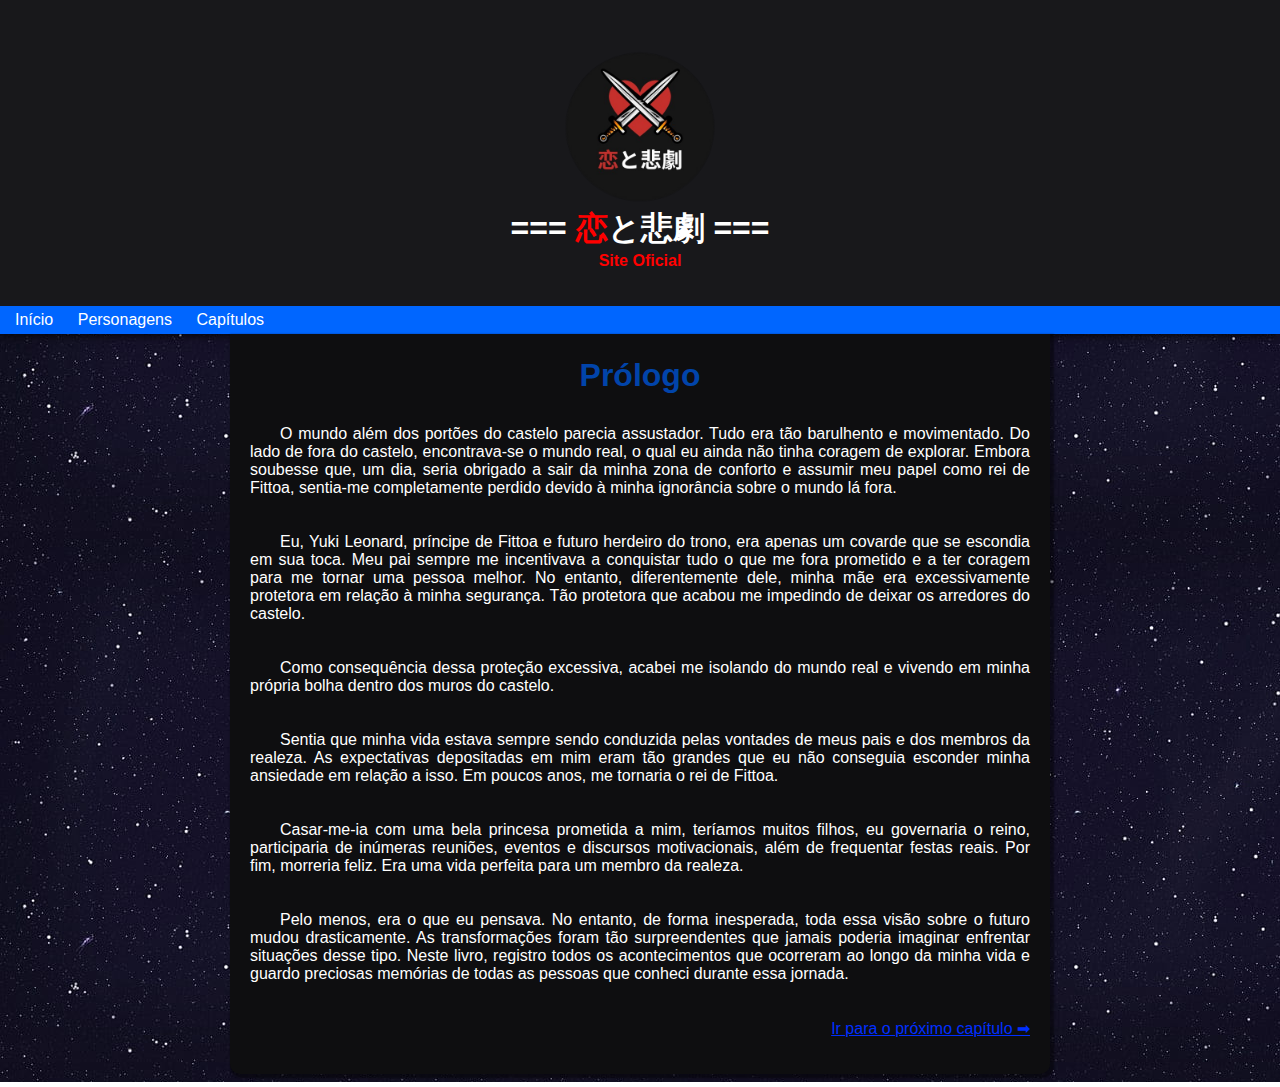
<file: Volume 1/prologo.html>
<!DOCTYPE html>
<html lang="pt-br">
<head>
    <meta charset="UTF-8">
    <meta name="viewport" content="width=device-width, initial-scale=1.0">
    <link rel="stylesheet" href="prologo.css">
    <title>Vol 1: Prólogo</title>
    <link rel="shortcut icon" href="../imagens/favicon.ico" type="image/x-icon">
</head>
<body>
    <header>
        <p><img src="../imagens/icon.png" alt="Logo"></p>
        <h1> === <strong>恋</strong>と悲劇 ===</h1>
        <p><strong>Site Oficial</strong></p>
        <nav>
            <a href="../index.html" >Início</a>
            <a href="../personagens/pagina2.html" >Personagens</a>
            <a href="../Capítulos/capitulos.html" >Capítulos</a>
        </nav>
    </header>
    <main>
        <h1>Prólogo</h1>
        
        <p>O mundo além dos portões do castelo parecia assustador. Tudo era tão barulhento e movimentado. Do lado de fora do castelo, encontrava-se o mundo real, o qual eu ainda não tinha coragem de explorar. Embora soubesse que, um dia, seria obrigado a sair da minha zona de conforto e assumir meu papel como rei de Fittoa, sentia-me completamente perdido devido à minha ignorância sobre o mundo lá fora.</p>

        <p>Eu, Yuki Leonard, príncipe de Fittoa e futuro herdeiro do trono, era apenas um covarde que se escondia em sua toca. Meu pai sempre me incentivava a conquistar tudo o que me fora prometido e a ter coragem para me tornar uma pessoa melhor. No entanto, diferentemente dele, minha mãe era excessivamente protetora em relação à minha segurança. Tão protetora que acabou me impedindo de deixar os arredores do castelo.</p>

        <p>Como consequência dessa proteção excessiva, acabei me isolando do mundo real e vivendo em minha própria bolha dentro dos muros do castelo.</p>

        <p>Sentia que minha vida estava sempre sendo conduzida pelas vontades de meus pais e dos membros da realeza. As expectativas depositadas em mim eram tão grandes que eu não conseguia esconder minha ansiedade em relação a isso. Em poucos anos, me tornaria o rei de Fittoa.</p>

        <p>Casar-me-ia com uma bela princesa prometida a mim, teríamos muitos filhos, eu governaria o reino, participaria de inúmeras reuniões, eventos e discursos motivacionais, além de frequentar festas reais. Por fim, morreria feliz. Era uma vida perfeita para um membro da realeza.</p>

        <p>Pelo menos, era o que eu pensava. No entanto, de forma inesperada, toda essa visão sobre o futuro mudou drasticamente. As transformações foram tão surpreendentes que jamais poderia imaginar enfrentar situações desse tipo. Neste livro, registro todos os acontecimentos que ocorreram ao longo da minha vida e guardo preciosas memórias de todas as pessoas que conheci durante essa jornada.</p>
        
        <p class="direita" ><a class="proximo" href="capitulo1.html">Ir para o próximo capítulo &#x27A1;</a></p>
        
    </main>
    
</body>
</html>
</file>
<file: estilo1.css>
*{
    font-family: Arial, Helvetica, sans-serif;
}

header {
    background-color:  #18181B ;
    margin-top: -21px ;
    margin-right: -8px;
    margin-left: -8px;
    padding-top: 10px;
    border-color: white;
    box-shadow: 0px 0px 10px black;
}

header  p  img{
    max-width:250px;
    max-height:200px;
    width: auto;
    height: auto;
    margin: auto;
    margin-top: 50px;
    margin-bottom: -20px;
}

h1.h11 {
    text-align: center;
    color: white;
    padding-top: 10px;
    margin-top: -50px;
    margin-left: 20px;
}


header strong{
    color: red;
}

header p{
    text-align: center;
    color: white;
    margin-top: -20px;
    padding-bottom: 20px;
    color: red;
    font-weight: 10px;
    

}

header nav{
    background-color: #0066ff;
    border-style: solid -10px;
    border-color: black;
    padding: 5px;

}

header > nav > a {
    text-decoration: none;
    color: white;
    margin-right: 10px;
    margin-left: 10px;
    align-items: center;

}

header > nav > a:hover{
    text-decoration: underline;
    background-color: #0144aa ;
    padding: 3px;
    border-radius: 4px;
}

body{
    background-image: url(imagens/fundo-universo.jpg);
}

main{
    background-color: #0E0E10;
    margin: auto;
    padding-top: 1px; 
    max-width: 800px;
    padding-left: 10px;
    padding-right: 10px;
    border-radius: 0px 0px 10px 10px;
    box-shadow: 2px 2px 2px 2px rgba(0, 0, 0, 0.418);
    padding-bottom: 10px;
    
}
main h1{
    color: #0066ff;
    
}

main p{
    color: white;
    text-align: justify;
    
    
    
}

main h2 {
    color: #0066ff;
}

footer p{
    background-color: black;
    margin-right: -8px;
    margin-left: -8px;
    text-align: center;
    color: white;
    padding: 5px;
}

p{
    text-indent: 30px;
    text-align: justify;
    line-height: 1.5em;
}

main h3{
    color: #0066ff;
}

picture img{
    max-width:600px;
    max-height:600px;
    width: auto;
    height: auto;
    margin: auto;
    text-align: center;
    display: inline-block;
    display: flex;
    justify-content: center;
    
}

p.divisao{
    background-color: #1F1F23;
    padding: 8px 8px 8px 8px;
    border-radius: 5px;
}
</file>
<file: Capítulos/estilo3.css>
*{
    font-family: Arial, Helvetica, sans-serif;
}

header {
    background-color:  #18181B ;
    margin-top: -21px ;
    margin-right: -8px;
    margin-left: -8px;
    padding-top: 10px;
    border-color: white;
    box-shadow: 0px 0px 10px black;

}

header  p  img{
    max-width:250px;
    max-height:200px;
    width: auto;
    height: auto;
    margin: auto;
    margin-top: 50px;
    margin-bottom: -20px;
}

header h1{
    text-align: center;
    color: white;
    padding-top: 10px;
    margin-top: -50px;
}

header strong{
    color: red;
}

header p{
    text-align: center;
    color: white;
    margin-top: -20px;
    padding-bottom: 20px;
    color: red;
    font-weight: 10px;

}

header nav{
    background-color: #0066ff;
    border-style: solid -10px;
    border-color: black;
    padding: 5px;

}

header > nav > a {
    text-decoration: none;
    color: white;
    margin-right: 10px;
    margin-left: 10px;
    align-items: center;

}

header > nav > a:hover{
    text-decoration: underline;
    background-color: #0144aa ;
    padding: 3px;
    border-radius: 4px;
}

body{
    background-image: url(../imagens/fundo-universo.jpg);
}

main{
    background-color: #0E0E10;
    margin: auto;
    padding-top: 1px; 
    max-width: 800px;
    padding-left: 10px;
    padding-right: 10px;
    border-radius: 0px 0px 10px 10px;
    box-shadow: 2px 2px 2px 2px rgba(0, 0, 0, 0.418);
    padding-bottom: 10px;
    
}
main h1{
    color: #0144aa;
    
}

main p{
    color: white;
    text-align: justify;
    text-indent: 30px;
    
    
}

p.divisão{
    background-color: #1F1F23;
    padding: 8px 8px 8px 8px;
    border-radius: 5px;
}

main h2 {
    color: #0144aa;
}

footer p{
    background-color: black;
    margin-right: -8px;
    margin-left: -8px;
    text-align: center;
    color: white;
    padding: 5px;
}

ul > li{
    color: white;
}

ul > li > a{
    color: white;
    text-decoration: none;
}

ul > li > a:hover{
    color: white;
    text-decoration: underline;
}
</file>
<file: personagens/estilo2.css>
*{
    font-family: Arial, Helvetica, sans-serif;
}

header {
    background-color:  #18181B ;
    margin-top: -21px ;
    margin-right: -8px;
    margin-left: -8px;
    padding-top: 10px;
    border-color: white;
    box-shadow: 0px 0px 10px black;
}

header  p  img{
    max-width:250px;
    max-height:200px;
    width: auto;
    height: auto;
    margin: auto;
    margin-top: 50px;
    margin-bottom: -20px;
}

header h1{
    text-align: center;
    color: white;
    padding-top: 10px;
    margin-top: -50px;
}



header strong{
    color: red;
}

header p{
    text-align: center;
    color: white;
    margin-top: -20px;
    padding-bottom: 20px;
    color: red;
    font-weight: 10px;
    

}

header nav{
    background-color: #0066ff;
    border-style: solid -10px;
    border-color: black;
    padding: 5px;

}

header > nav > a {
    text-decoration: none;
    color: white;
    margin-right: 10px;
    margin-left: 10px;
    align-items: center;

}

header > nav > a:hover{
    text-decoration: underline;
    background-color: #0144aa ;
    padding: 3px;
    border-radius: 4px;
}

body{
    background-image: url(../imagens/fundo-universo.jpg);
}

main{
    background-color: #0E0E10;
    margin: auto;
    padding-top: 1px; 
    max-width: 800px;
    padding-left: 10px;
    padding-right: 10px;
    border-radius: 0px 0px 10px 10px;
    box-shadow: 2px 2px 2px 2px rgba(0, 0, 0, 0.418);
    padding-bottom: 10px;
    
}
main h1{
    color: #0066ff;
    
}

main p{
    color: white;
    text-align: justify;
    
    
}

main h2 {
    color: #0066ff;
}

footer p{
    background-color: black;
    margin-right: -8px;
    margin-left: -8px;
    text-align: center;
    color: white;
    padding: 5px;
}

p {
    text-indent: 30px;
}

p.divisão{
    background-color: #1F1F23;
    padding: 8px 8px 8px 8px;
    border-radius: 5px;
}

img.personagens{
    max-width:600px;
    max-height:400px;
    width: auto;
    height: auto;
    margin: auto;
    text-align: center;
    display: inline-block;
    display: flex;
    justify-content: center;
    
}
</file>
<file: Volume 1/capitulo1.css>
*{
    font-family: Arial, Helvetica, sans-serif;
}

header {
    background-color:  #18181B ;
    margin-top: -21px ;
    margin-right: -8px;
    margin-left: -8px;
    padding-top: 10px;
    border-color: white;
    box-shadow: 0px 0px 10px black;

}

header  p  img{
    max-width:250px;
    max-height:200px;
    width: auto;
    height: auto;
    margin: auto;
    margin-top: 50px;
    margin-bottom: -20px;
}

header h1{
    text-align: center;
    color: white;
    padding-top: 10px;
    margin-top: -50px;
}

header strong{
    color: red;
}

header p{
    text-align: center;
    color: white;
    margin-top: -20px;
    padding-bottom: 20px;
    color: red;
    font-weight: 10px;

}

header nav{
    background-color: #0066ff;
    border-style: solid -10px;
    border-color: black;
    padding: 5px;

}

header > nav > a {
    text-decoration: none;
    color: white;
    margin-right: 10px;
    margin-left: 10px;
    align-items: center;

}

header > nav > a:hover{
    text-decoration: underline;
    background-color: #0144aa ;
    padding: 3px;
    border-radius: 4px;
}

body{
    background-image: url(../imagens/fundo-universo.jpg);
}

main{
    background-color: #0E0E10;
    margin: auto;
    padding-top: 1px; 
    max-width: 800px;
    padding-left: 10px;
    padding-right: 10px;
    border-radius: 0px 0px 10px 10px;
    box-shadow: 2px 2px 2px 2px rgba(0, 0, 0, 0.418);
    padding-bottom: 10px;
    
}
main h1{
    color: #0144aa;
    text-align: center;
    
    
}

main p{
    color: white;
    text-align: justify;
    text-indent: 30px;
    padding: 10px;
    
    
    
    
}

main h2 {
    color: #0144aa;
}

footer p{
    background-color: black;
    margin-right: -8px;
    margin-left: -8px;
    text-align: center;
    color: white;
    padding: 5px;
}

ul > li{
    color: white;
}

ul > li > a{
    color: white;
    text-decoration: none;
}

ul > li > a:hover{
    color: white;
    text-decoration: underline;
}
</file>
<file: Volume 1/prologo.css>
*{
    font-family: Arial, Helvetica, sans-serif;
}

header {
    background-color:  #18181B ;
    margin-top: -21px ;
    margin-right: -8px;
    margin-left: -8px;
    padding-top: 10px;
    border-color: white;
    box-shadow: 0px 0px 10px black;

}

header  p  img{
    max-width:250px;
    max-height:200px;
    width: auto;
    height: auto;
    margin: auto;
    margin-top: 50px;
    margin-bottom: -20px;
}

header h1{
    text-align: center;
    color: white;
    padding-top: 10px;
    margin-top: -50px;
}

header strong{
    color: red;
}

header p{
    text-align: center;
    color: white;
    margin-top: -20px;
    padding-bottom: 20px;
    color: red;
    font-weight: 10px;
    

}

header nav{
    background-color: #0066ff;
    border-style: solid -10px;
    border-color: black;
    padding: 5px;

}

header > nav > a {
    text-decoration: none;
    color: white;
    margin-right: 10px;
    margin-left: 10px;
    align-items: center;

}

header > nav > a:hover{
    text-decoration: underline;
    background-color: #0144aa ;
    padding: 3px;
    border-radius: 4px;
}

body{
    background-image: url(../imagens/fundo-universo.jpg);
}

main{
    background-color: #0E0E10;
    margin: auto;
    padding-top: 1px; 
    max-width: 800px;
    padding-left: 10px;
    padding-right: 10px;
    border-radius: 0px 0px 10px 10px;
    box-shadow: 2px 2px 2px 2px rgba(0, 0, 0, 0.418);
    padding-bottom: 10px;
    
}
main h1{
    color: #0144aa;
    text-align: center;
    
    
}

main p{
    color: white;
    text-align: justify;
    text-indent: 30px;
    padding: 10px;
    
    
}

main h2 {
    color: #0144aa;
}

footer p{
    background-color: black;
    margin-right: -8px;
    margin-left: -8px;
    text-align: center;
    color: white;
    padding: 5px;
}

ul > li{
    color: white;
}

ul > li > a{
    color: white;
    text-decoration: none;
}

ul > li > a:hover{
    color: white;
    text-decoration: underline;
}

a.proximo{
    text-decoration: underline;
    color: rgb(0, 47, 255);
}

p.direita{
    text-align: right;
}
</file>
